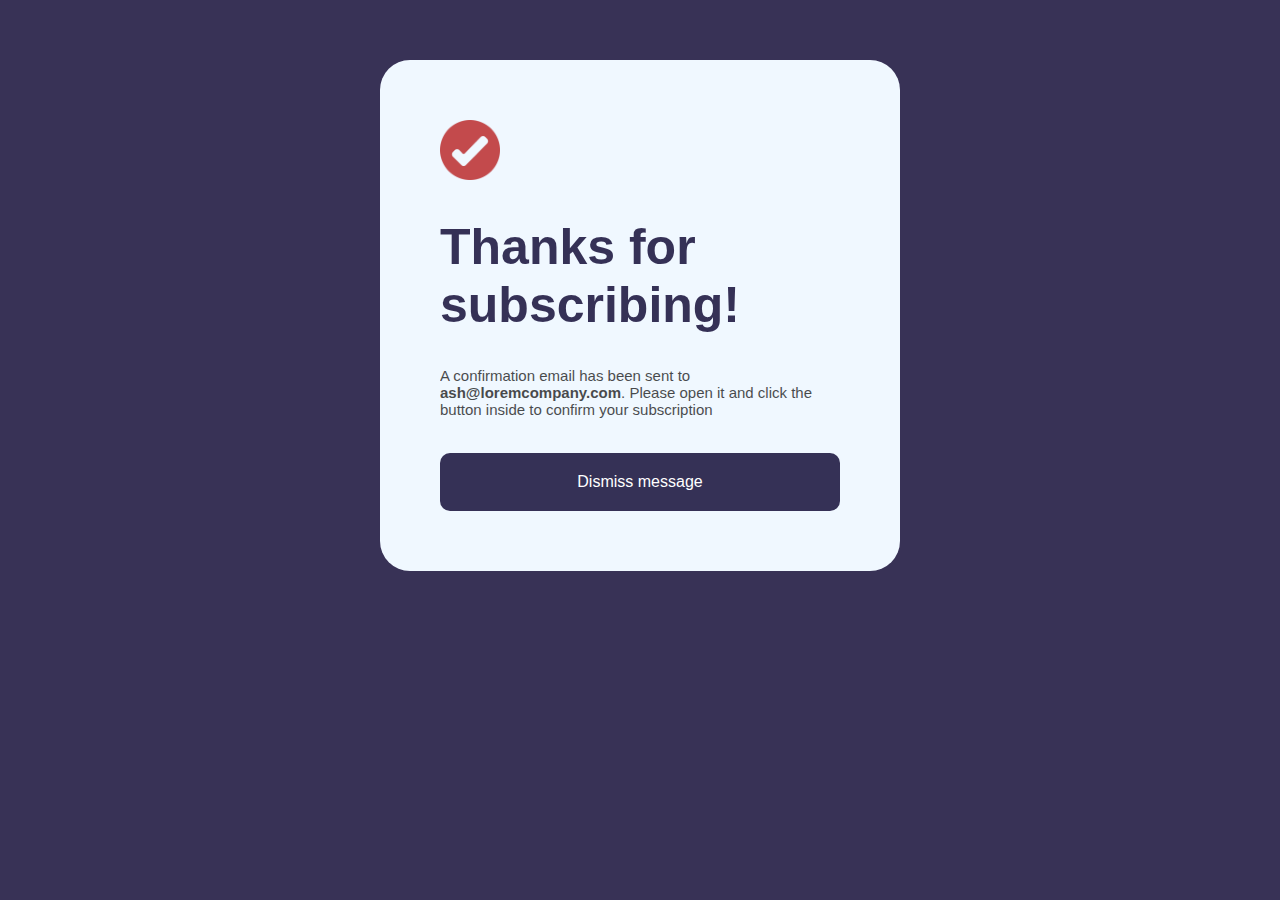
<file: Basic task/index.html>
<!DOCTYPE html>
<html lang="en">
<head>
    <meta charset="UTF-8">
    <meta name="viewport" content="width=device-width, initial-scale=1.0">
    <title>Subscribe-card</title>
    <link rel="stylesheet" href="css/style.css">
</head>
<body>
    <div class="subscription-area">
        <img src="images/icon.png" alt="This is a success icon">
        <h1>Thanks for subscribing!</h1>
        <p>A confirmation email has been sent to <b>ash@loremcompany.com</b>. Please open it and click the button inside to confirm your subscription</p>
        <button class="btn">Dismiss message</button>
    </div>
</body>
</html>
</file>
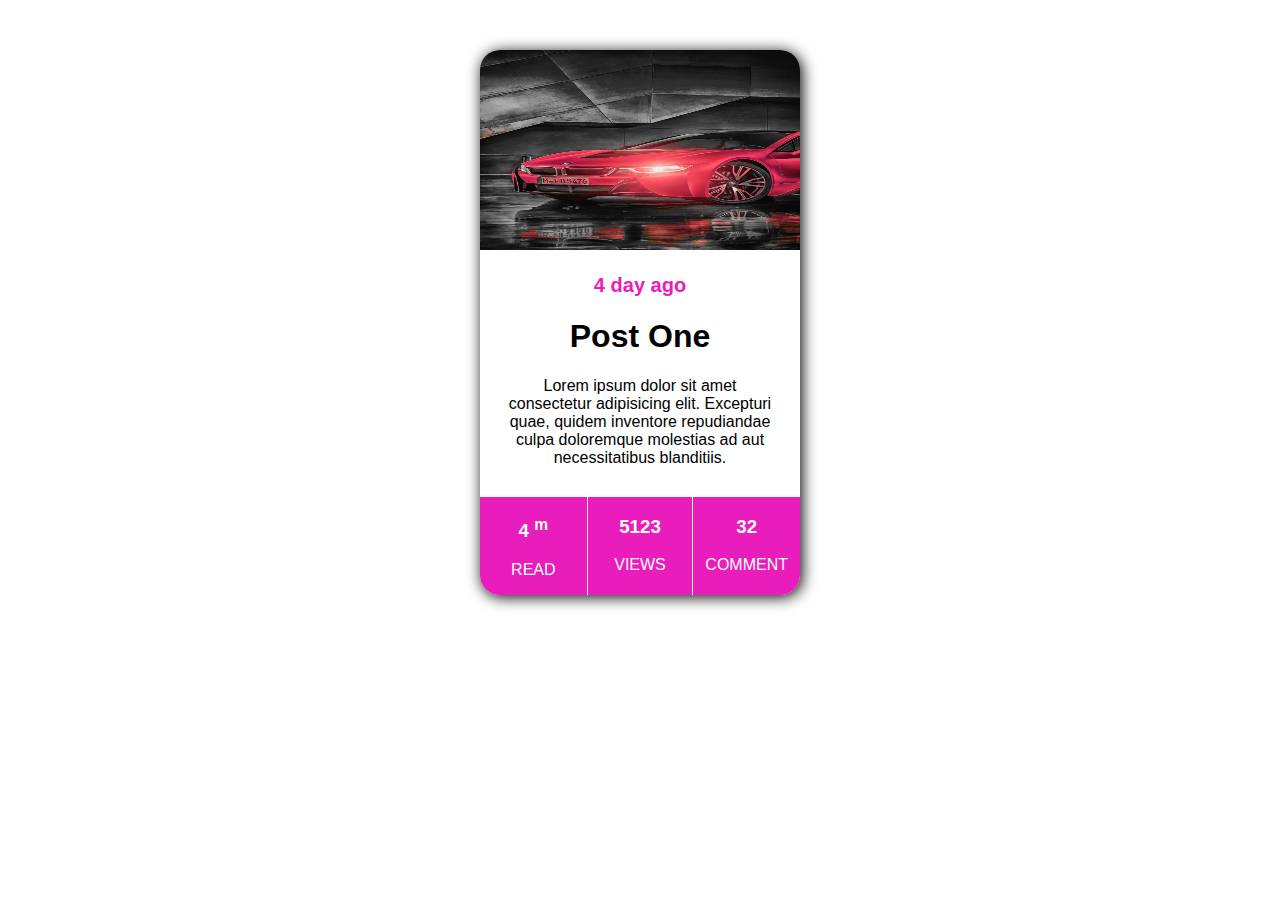
<file: Class -2/index.html>
<!DOCTYPE html>
<html lang="en">
<head>
    <meta charset="UTF-8">
    <meta name="viewport" content="width=device-width, initial-scale=1.0">
    <title>class-2</title>
    <link rel="stylesheet" href="css/style.css">
</head>
<body>
    <div class="card">
        <img src="images/bg.jpg" alt="">
        <div class="card-info">
            <p class="card-date">4 day ago</p>
            <h1> Post One</h1>
            <p>Lorem ipsum dolor sit amet consectetur adipisicing elit. Excepturi quae, quidem inventore repudiandae culpa doloremque molestias ad aut necessitatibus blanditiis.</p>
        </div>
        <div class="cord-footer">
            <div>
                <h3>4 <sup>m</sup></h3>
                <p>READ</p>
            </div>
            <div style="border-left: 1px solid; border-right: 1px solid; ">
                <h3>5123</h3>
                <p>VIEWS</p>
            </div>
            <div>
                <h3>32</h3>
                <p>COMMENT</p>
            </div>
        </div>
    </div>
</body>
</html>
</file>
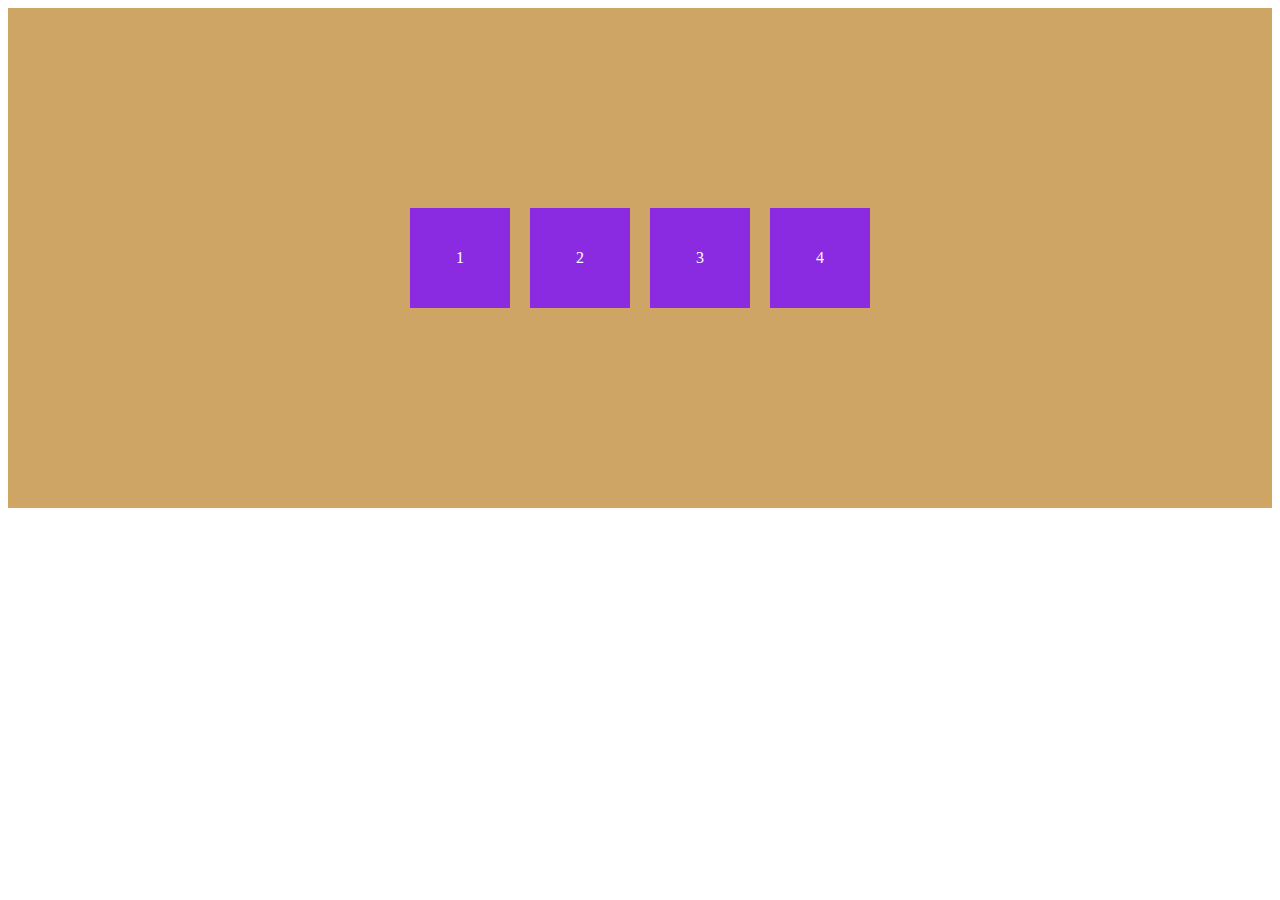
<file: Class -4/index.html>
<!DOCTYPE html>
<html lang="en">
<head>
    <meta charset="UTF-8">
    <meta name="viewport" content="width=device-width, initial-scale=1.0">
    <title>Class-4</title>
    <link rel="stylesheet" href="css/style.css">
</head>
<body>
    <div class="container">
        <div class="items">1</div>
        <div class="items">2</div>
        <div class="items">3</div>
        <div class="items">4</div>
      
    </div>
</body>
</html>
</file>
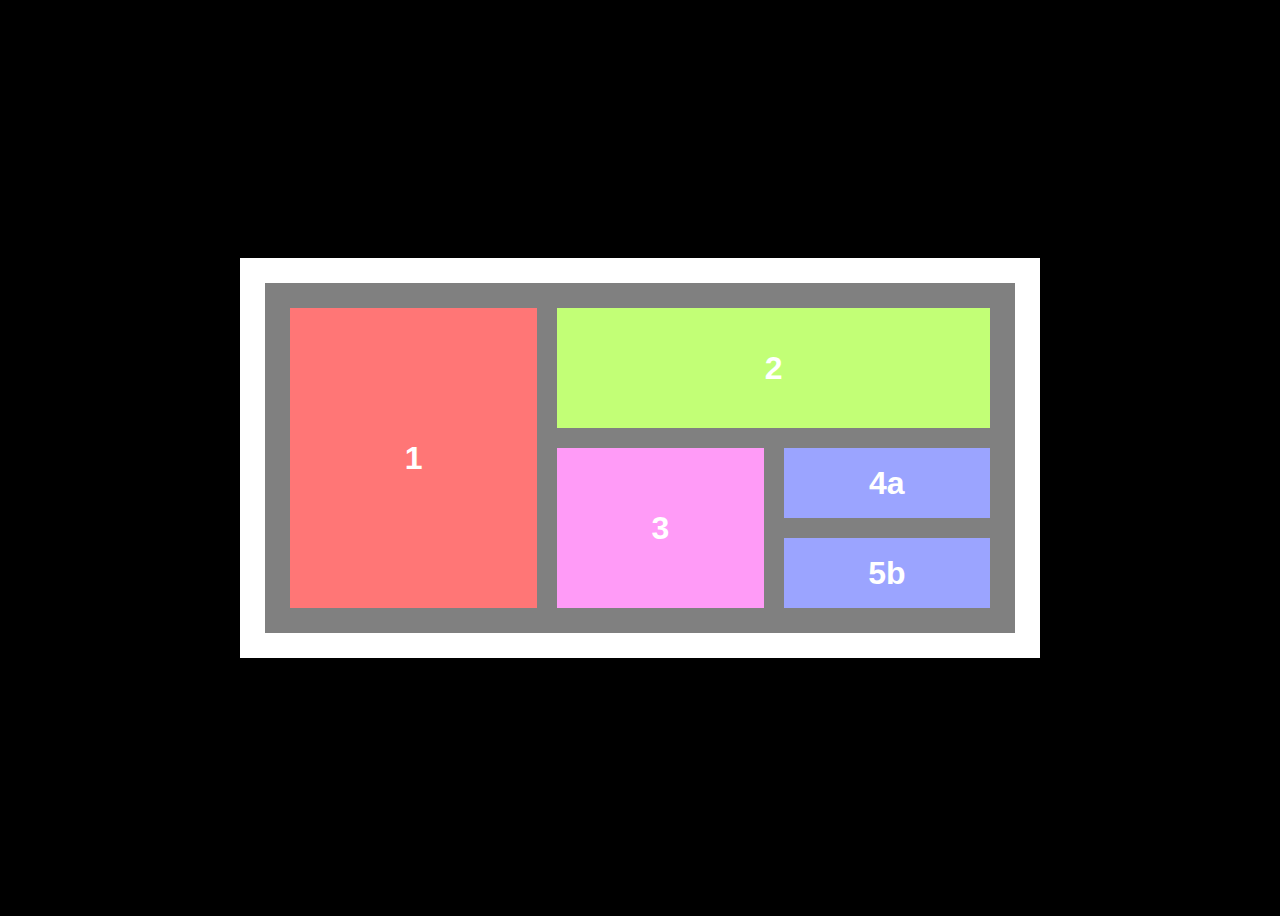
<file: positioning css/index.html>
<!DOCTYPE html>
<html lang="en">
<head>
    <meta charset="UTF-8">
    <meta name="viewport" content="width=device-width, initial-scale=1.0">
    <title>positioning</title>
    <link rel="stylesheet" href="css/style.css">
</head>
<body>
    <div class="first-div">
        <div class="second-div">
            <div class="third-div">
                <div class="fourth-div">
                    <h1>1</h1>
                </div>
                <div class="fifth-div">
                    <div class="six-div">
                        <h1>2</h1>
                    </div>
                    <div class="seven-div">
                        <div class="eight-div">
                            <h1>3</h1>
                        </div>
                        <div class="nine-div">
                            <div class="ten-div">
                                <h1>4a</h1>
                            </div>
                            <div class="ten-div">
                                <h1>5b</h1>
                            </div>
                        </div>

                    </div>
                    
                </div>
            </div>
            
        </div>
        
    </div>
</body>
</html>
</file>
<file: Basic task/css/style.css>
body{
    background-color:  rgba(9, 1, 46, 0.808);
    font-family: Verdana, Geneva, Tahoma, sans-serif;
}
.subscription-area{
    width: 400px;
    background-color: aliceblue;
    border-radius: 30px;
    padding: 60px;
    margin: 60px auto;
}
img{
    width: 60px;
    height: 60px;
    opacity: .7;
}
h1{
    color: rgba(9, 1, 46, 0.808);
    font-size: 50px;
}
p{
    opacity: 0.7;
    font-size: 15px;
}
.btn{
    background-color:  rgba(9, 1, 46, 0.808);
    color: white;
    width: 100%;
    font-size: 16px;
    padding:20px 0;
    border-radius: 10px;
    border: none;
    margin-top: 20px;
}
</file>
<file: Class -2/css/style.css>
.card{
        border-radius: 20px;
        width: 320px;
        text-align: center;
        font-family: sans-serif;
        box-shadow: 2px 2px 15px 0px;
        margin: 50px auto;
    }   
    img{
        width: 100%;
        height: 200px;
        border-radius: 20px 20px 0px 0px;
    }
    .card-info{
        padding: 0px 20px;
        margin-bottom: 30px
    }
    .card-date{
        color: rgb(233, 28, 188);
        font-weight: 600;
        font-size: 20px;
    }

    .cord-footer{
        background-color: rgb(233, 28, 188);
        display: grid;
        grid-template-columns: repeat(3, 1fr);
        border-radius: 0px 0px 20px 20px;
        color: white;
    }
</file>
<file: Class -4/css/style.css>
.container{
    width: 100%;
    height: 500px;
    display: grid;
    grid-template-columns: repeat(4, 100px);
    gap: 20px;
    justify-content: center;
    align-items: center;
    background-color: rgb(207, 165, 101);
}
.items{
    height: 100px;
    color: white;
    background-color: blueviolet;
    display: flex;
    justify-content: center;
    align-items: center;
}
</file>
<file: positioning css/css/style.css>
body{
    height: 100vh;
    background-color: black;
    display: flex;
    justify-content: center;
    align-items: center;
    color: white;
    font-family: Verdana, Geneva, Tahoma, sans-serif;
}
.first-div{
    width: 800px;
    height: 400px;
    background-color: white;
    display: flex;
    justify-content: center;
    align-items: center;
    
}
.second-div{
    width: 750px;
    height: 350px;
    background-color: gray;
    display: flex;
    justify-content: center;
    align-items: center;
}
.third-div{
  
    width: 700px;
    height: 300px;
    display: flex;
    gap: 20px;
}
.fourth-div{
    background-color: #FF7676;
    width: 400px; 
    height: 300px;
    display: flex;
    justify-content: center;
    align-items: center;
}
.fifth-div{
    width: 100%;
    height: 300px;
    display: flex;
    flex-direction: column;
    gap: 20px;
}
.six-div{
    width: 100%;
    height: 120px;
    background-color: #C2FF76;
    display: flex;
    justify-content: center;
    align-items: center;
}
.seven-div{
    width: 100%;
    height: 160px;
    display: flex;
    gap: 20px;

}
.eight-div{
    width: 100%;
    height: 160px;
    background-color: #FF9BF7;
    display: flex;
    justify-content: center;
    align-items: center;

}
.nine-div{
    width: 100%;
    height: 160px;
    display: flex; 
    flex-direction: column;
    gap: 20px;
}
.ten-div{
    width: 100%;
    height: 70px;
    background-color: #9BA4FF;
    display: flex;
    justify-content: center;
    align-items: center;
}
</file>
